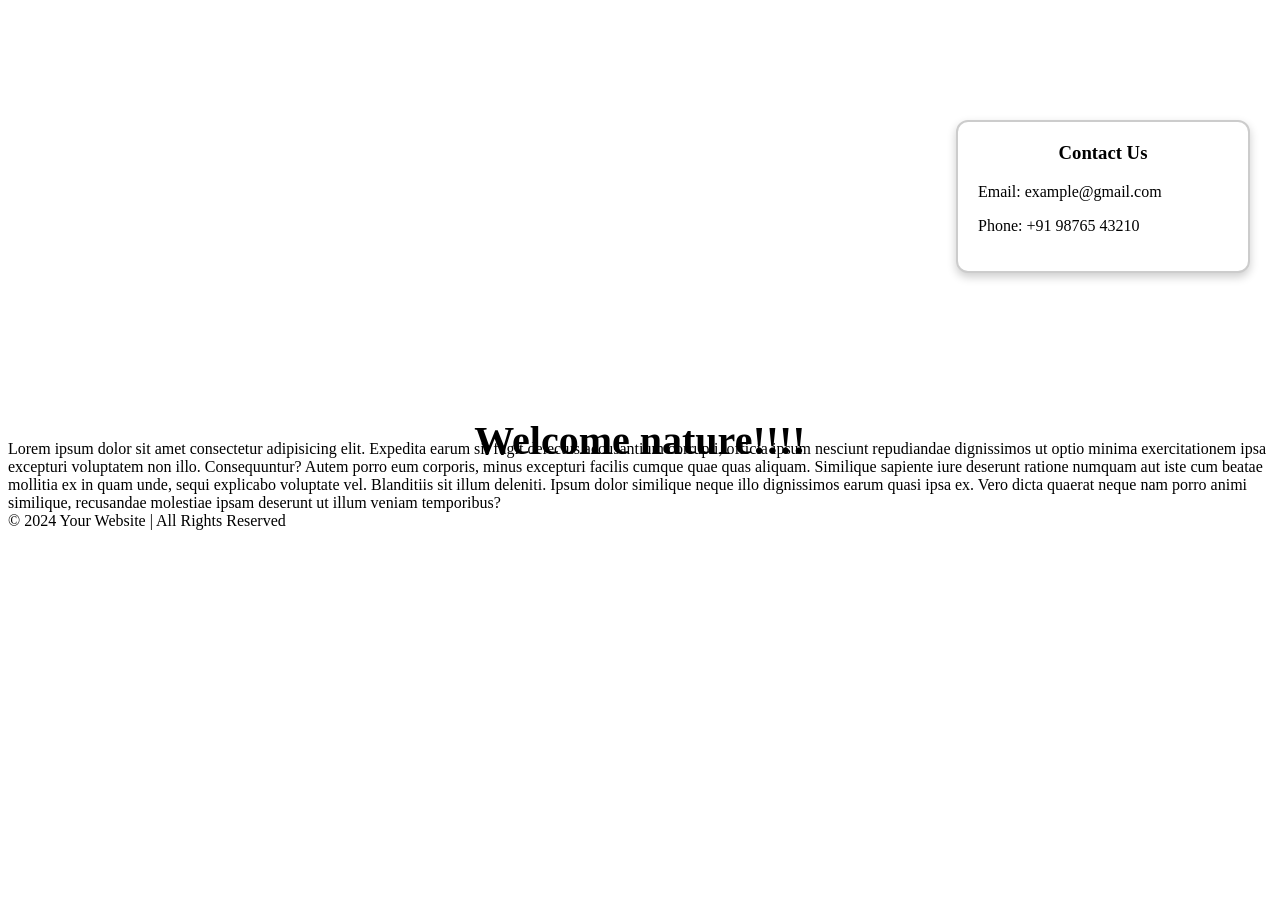
<file: anime.html>
<!DOCTYPE html>
<html lang="en">
<head>
    <meta charset="UTF-8">
    <meta name="viewport" content="width=device-width, initial-scale=1.0">
    <title>Document</title>
    <link rel="stylesheet" href="anime.css">
</head>
<body>
   <video class="vi-bg" autoplay muted loop playsinline>
    <source src="https://cdn.pixabay.com/video/2019/06/25/28746-345735502_large.mp4" type="video/mp4">
    Your browser does not support the video tag.
   </video>

   <div class="content">
        <h1> Welcome nature!!!!</h1>
   </div>
   <footer>
     Lorem ipsum dolor sit amet consectetur adipisicing elit. Expedita earum sit fugit delectus accusantium corrupti, officia ipsum nesciunt repudiandae dignissimos ut optio minima exercitationem ipsa excepturi voluptatem non illo. Consequuntur?
     Autem porro eum corporis, minus excepturi facilis cumque quae quas aliquam. Similique sapiente iure deserunt ratione numquam aut iste cum beatae mollitia ex in quam unde, sequi explicabo voluptate vel.
     Blanditiis sit illum deleniti. Ipsum dolor similique neque illo dignissimos earum quasi ipsa ex. Vero dicta quaerat neque nam porro animi similique, recusandae molestiae ipsam deserunt ut illum veniam temporibus?
    </footer>
  

     <div class="contact-box">
        <h3>Contact Us</h3>
        <p>Email: example@gmail.com</p>
        <p>Phone: +91 98765 43210</p>
    </div>

    <div class="bottom-text">
        © 2024 Your Website | All Rights Reserved
    </div>
</body>
</html>
</file>
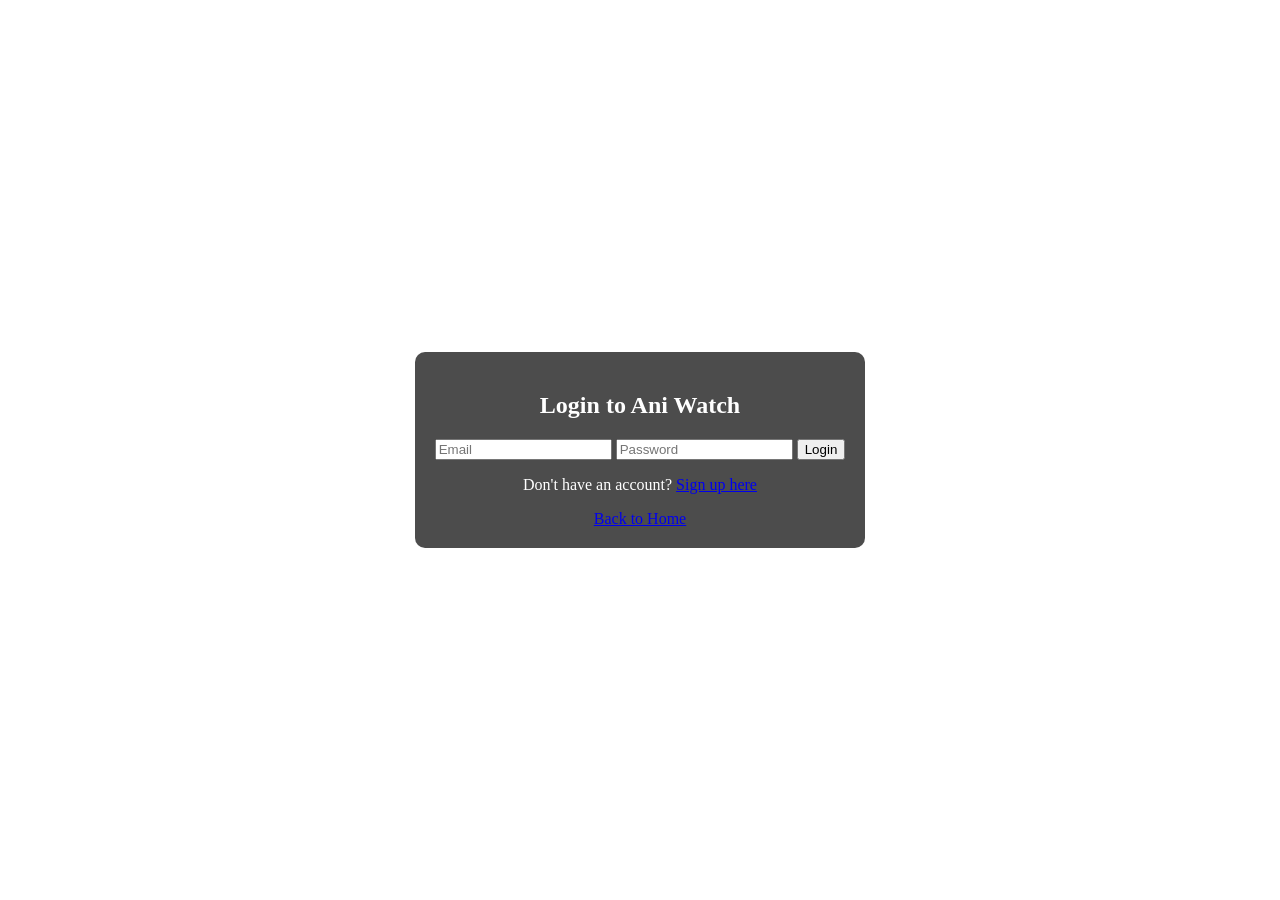
<file: login.html>
<!DOCTYPE html>
<html lang="en">
<head>
    <meta charset="UTF-8">
    <meta name="viewport" content="width=device-width, initial-scale=1.0">
    <title>Login - Ani Watch</title>
    <link rel="stylesheet" href="index.css">
</head>
<body style="background-image: url('https://images.unsplash.com/photo-1506905925346-21bda4d32df4?q=80&w=1470&auto=format&fit=crop&ixlib=rb-4.0.3'); background-size: cover; background-position: center; background-attachment: fixed; color: white; display: flex; justify-content: center; align-items: center; min-height: 100vh; margin: 0;">
    <div class="login-container" style="text-align: center; padding: 20px; background: rgba(0,0,0,0.7); border-radius: 10px;">
        <h2>Login to Ani Watch</h2>
        <form class="login-form">
            <input type="email" placeholder="Email" required>
            <input type="password" placeholder="Password" required>
            <button type="submit">Login</button>
        </form>
        <p>Don't have an account? <a href="signup.html">Sign up here</a></p>
        <a href="index.html">Back to Home</a>
    </div>
</body>
</html>
</file>
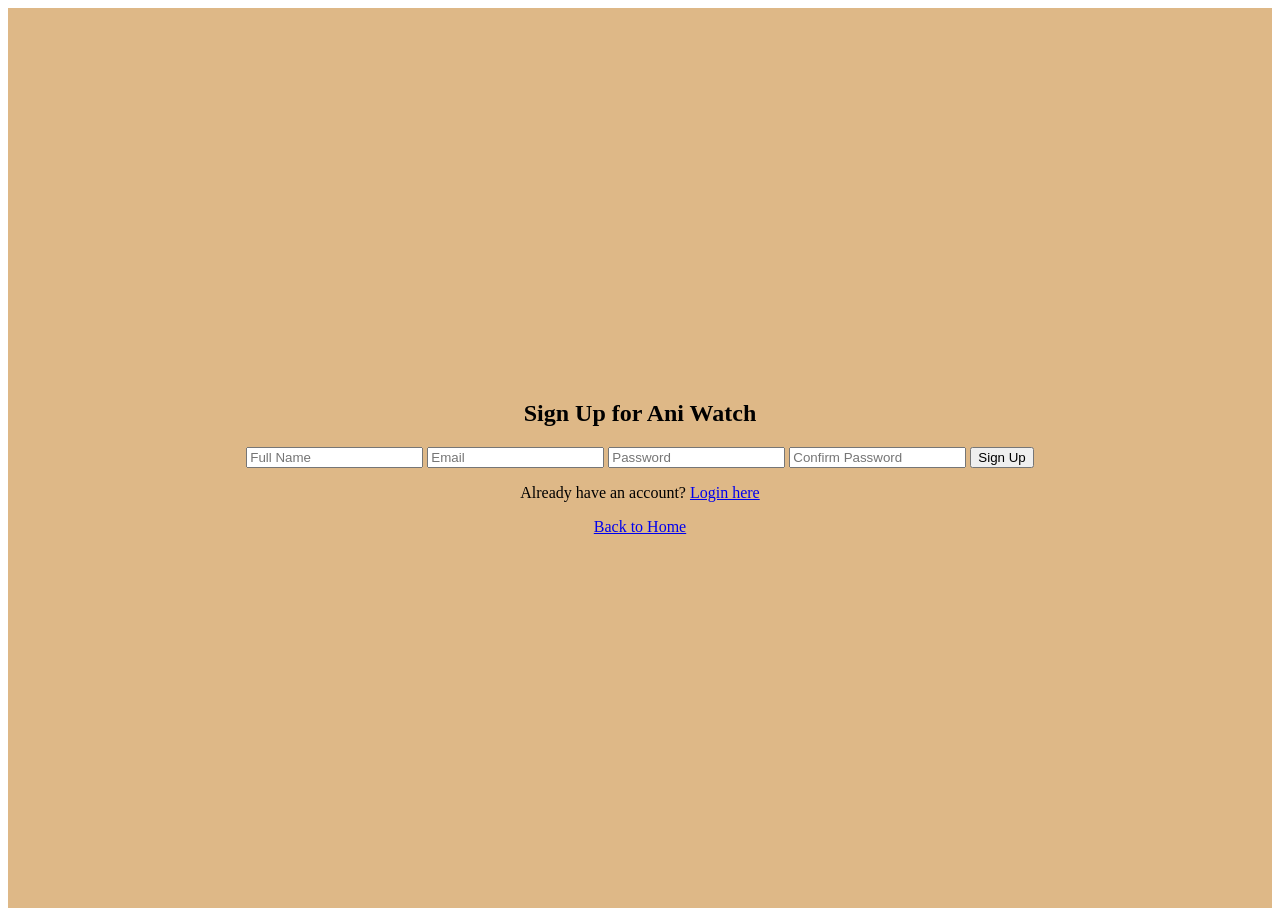
<file: signup.html>
<!DOCTYPE html>
<html lang="en">
<head>
    <meta charset="UTF-8">
    <meta name="viewport" content="width=device-width, initial-scale=1.0">
    <title>Sign Up - Ani Watch</title>
    <link rel="stylesheet" href="index.css">
</head>
<body>
    <div class="signup-container">
        <h2>Sign Up for Ani Watch</h2>
        <form class="signup-form">
            <input type="text" placeholder="Full Name" required>
            <input type="email" placeholder="Email" required>
            <input type="password" placeholder="Password" required>
            <input type="password" placeholder="Confirm Password" required>
            <button type="submit">Sign Up</button>
        </form>
        <p>Already have an account? <a href="login.html">Login here</a></p>
        <a href="index.html">Back to Home</a>
    </div>
</body>
</html>
</file>
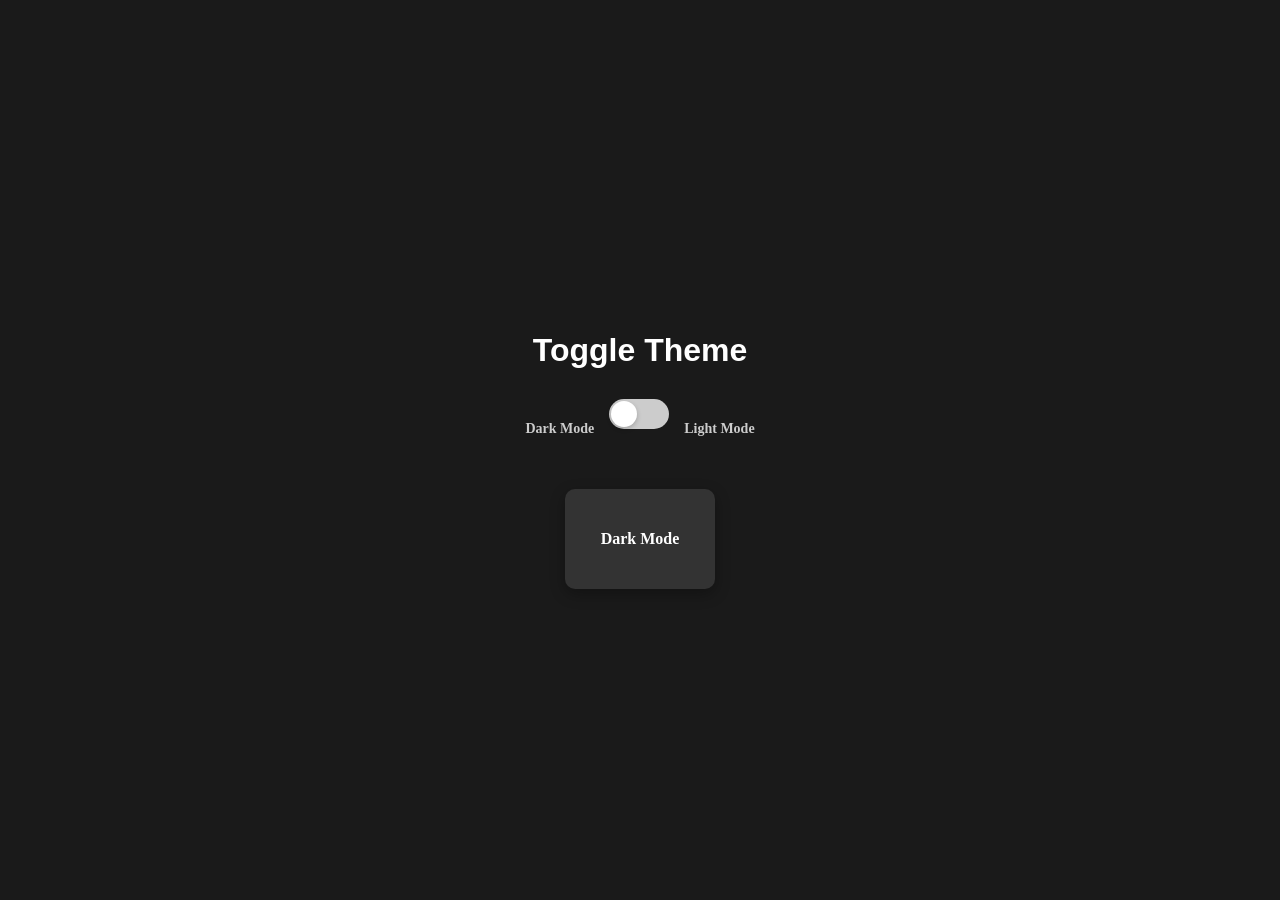
<file: toggle.html>
<!DOCTYPE html>
<html lang="en">

<head>
    <meta charset="UTF-8">
    <meta name="viewport" content="width=device-width, initial-scale=1.0">
    <title>Toggle Theme</title>
    <link rel="stylesheet" href="toggle.css">
</head>

<body>
    <div class="container">
        <h1>Toggle Theme</h1>
        <div class="theme-section">
            <span class="mode-label">Dark Mode</span>
            <div class="toggle-switch" onclick="toggleTheme()">
                <div class="toggle-slider"></div>
            </div>
            <span class="mode-label">Light Mode</span>
        </div>
        <div class="box" id="themeBox"></div>
    </div>

    <script>
        function toggleTheme() {
            const box = document.getElementById('themeBox');
            const toggle = document.querySelector('toggle-switch');
            const body = document.body;

            box.classList.toggle('light');
            toggle.classList.toggle('active');
            body.classList.toggle('light-theme');
        }
    </script>
</body>

</html>
</file>
<file: anime.css>
.box {
    
    margin: 0;
    padding:0;
    font-family: 'Times New Roman', Times, serif;
}

.vi-bg{
    position: center;
    top:0;
    left:0;
    height: 40vh;
    width: 40vw;
    align-items: center;
    display: block;
    margin: 40px 0;
    max-width: 100%;
    border-radius: 10px;
    margin-left: auto;
    margin-right: auto;
    z-index: -1;
    margin-top: 40px; /* move video slightly down */
    max-width: 80%;
}
.content{
    z-index: 10;
    color:black;
    height: 100vh;
    width: 100vw;
    display:flex;
    justify-content: center;
    align-items: center;

    position: fixed;
    bottom: 10px;    /* distance from bottom */
    left: 50%;
    transform: translateX(-50%);
    font-size: 20px;

}

.contact-box {
    width: 250px;
    padding: 20px;
    background: #ffffff;
    border: 2px solid #ccc;
    border-radius: 12px;
    box-shadow: 0 4px 10px rgba(0,0,0,0.2);
    position: fixed;
    right: 30px;
    top: 120px;  /* position contact box */
}

.contact-box h3 {
    margin-top: 0;
    text-align: center;
}
</file>
<file: index.css>
/* .stud {
    font-family: 'Gill Sans', 'Gill Sans MT', Calibri, 'Trebuchet MS', sans-serif;
    color: palevioletred;
    font-size: xx-large;
}

.container {
    border: 2px solid black;
    height:500px;
    width:500px;
    margin:100px 200px 100px 200px;
    background-color:beige;
    padding:20px;
    color:rgba(107, 47, 47, 0.847);
} */
.signup-container {
    height: 100vh;
    background-color: burlywood;
    display: flex;
    flex-direction: column;
    align-items: center;
    justify-content: center;
}

.signup {

    border: none;
    height: 500px;
    width: 500px;
    display: flex;
    flex-direction: column;
    align-items: center;
    justify-content: center;
    background-color: beige;
    gap: 25px;
    box-shadow: 50px 50px 100px rgb(77, 58, 35);
    border-radius: 20px;
}

.data {
    width: 100%;
    display: flex;
    flex-direction: column;
    gap: 10px;
    align-items: center;
    justify-content: center;
}

.but {
    background-color: burlywood;
    display: flex;
    width: 100%;
    justify-content: center;
    color: azure;
}

.data input {
    border: none;
    border-radius: 10px;
    height: 25px;
}

.data label {
    font-family: Arial, Helvetica, sans-serif;
    font-weight: bolder;

}


.outer {
    height: 1000px;
    width: 1000px;
    background-color: black;
    position: absolute;

}

.inner {
    height: 100px;
    width: 100px;
    background-color: red;
    position: sticky;
    top: 20px;
}

.header-container {
    display: flex;
    background-color: #333;
    justify-content: space-around;
    border-bottom-left-radius: 25px;
    border-bottom-right-radius: 25px;
}

.head-items {
    color: white;
    display: flex;
    gap: 25px
}

.logo-image {
    height: 75px;
    width: 75px;
    object-fit: contain;
}

.head-items li {
    list-style: none;
    font-size: 20px;
}
.box{
    height: 200px;
    width: 200px;
    background-color: 2s;
    background-image: url('https://4kwallpapers.com/images/walls/thumbs_3t/14653.jpg');
    background-position: center;
    background-size: contain;
    background-repeat: no-repeat;
    transition: 2s;
    object-fit: contain;
}
.box:hover{
    background-color: aliceblue;
    transform: scale(1,1) rotate(180deg);
}

.student {
    font-family: 'Times New Roman', Times, serif;
    color: blue;
    font-size: 100px;
}
</file>
<file: toggle.css>
body {
    display: flex;
    justify-content: center;
    align-items: center;
    min-height: 100vh;
    margin: 0;
    background: #1a1a1a;
    transition: background 0.5s ease;
}

.container {
    text-align: center;
}

h1 {
    color: #fff;
    margin-bottom: 30px;
    font-family: Arial, sans-serif;
    transition: color 0.5s ease;
}

.theme-section {
    display: flex;
    align-items: center;
    justify-content: center;
    gap: 15px;
    margin-bottom: 30px;
}

.mode-label {
    font-size: 14px;
    color: #ccc;
    font-weight: bold;
    transition: color 0.5s ease;
}

.toggle-switch {
    width: 60px;
    height: 30px;
    background: #ccc;
    border-radius: 15px;
    position: relative;
    cursor: pointer;
    margin-bottom: 30px;
    transition: background 0.3s ease;
}

.toggle-slider {
    width: 26px;
    height: 26px;
    background: white;
    border-radius: 50%;
    position: absolute;
    top: 2px;
    left: 2px;
    transition: transform 0.3s ease;
    box-shadow: 0 2px 5px rgba(0,0,0,0.2);
}

.box {
    height: 100px;
    width: 150px;
    background-color: #333;
    border-radius: 10px;
    transition: all 0.5s ease;
    box-shadow: 0 5px 15px rgba(0,0,0,0.3);
    margin: 0 auto;
    display: flex;
    align-items: center;
    justify-content: center;
    color: white;
    font-weight: bold;
}

.box::after {
    content: 'Dark Mode';
}

.box.light {
    background-color: #fff;
    box-shadow: 0 5px 15px rgba(0,0,0,0.1);
    border: 2px solid #ddd;
    color: #333;
}

.box.light::after {
    content: 'Light Mode';
}

body.light-theme {
    background: #f8f9fa;
}

body.light-theme h1 {
    color: #333;
}

body.light-theme .mode-label {
    color: #666;
}

.toggle-switch.active {
    background: #4CAF50;
}

.toggle-switch.active .toggle-slider {
    transform: translateX(30px);
}
</file>
